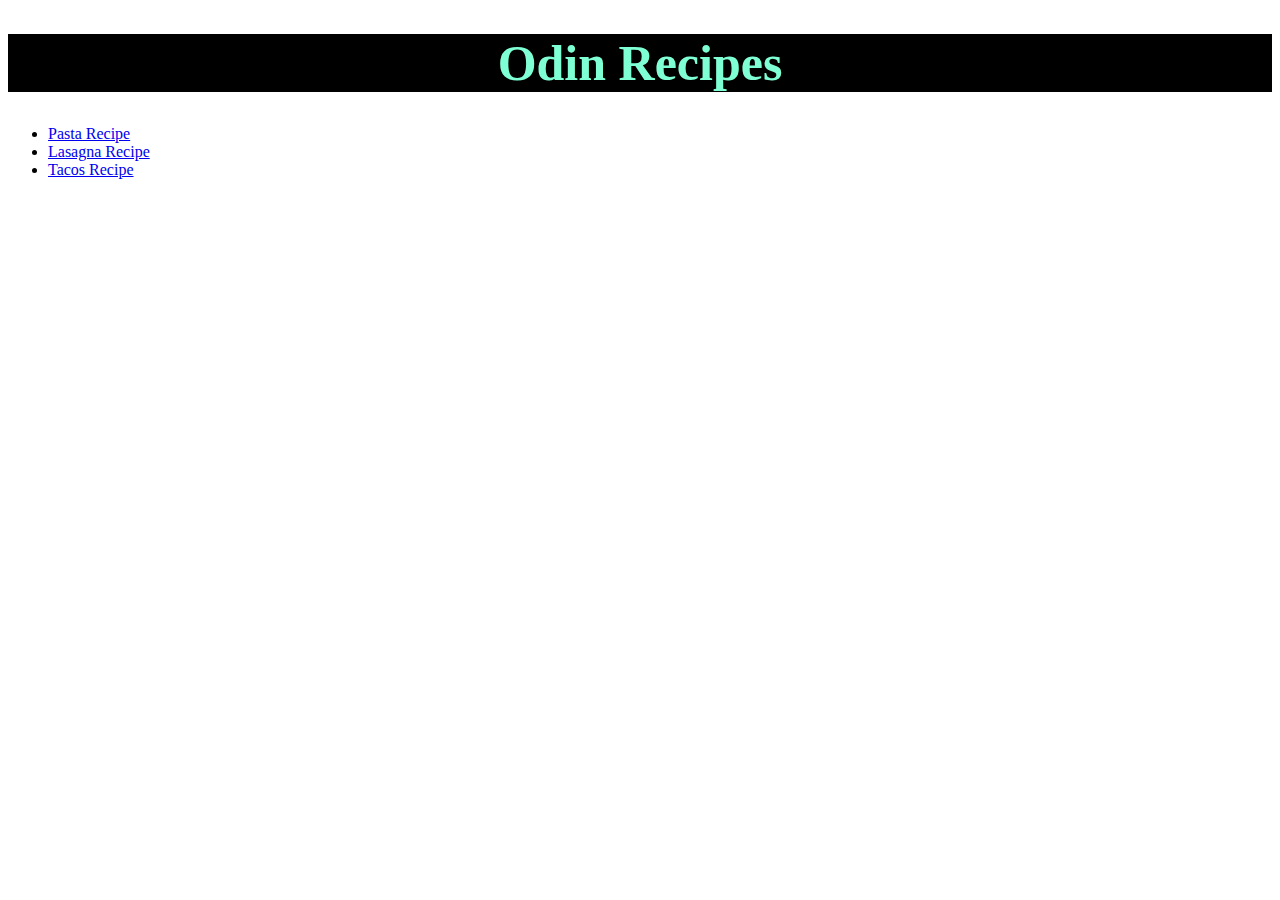
<file: index.html>
<!DOCTYPE html>
<html lang="en">
<head>
    <meta charset="UTF-8">
    <meta name="viewport" content="width=device-width, initial-scale=1.0">
    <link rel="stylesheet" href="style.css"> 
    <script src="javascript.js"></script>
</head>
    <title>Document</title>
</head>
<body>
    <h1>Odin Recipes</h1>
    <ul>
        <li><a href="recipes/pasta.html">Pasta Recipe</a></li>
        <li><a href="recipes/lasagna.html">Lasagna Recipe</a></li>
        <li><a href="recipes/tacos.html">Tacos Recipe</a></li>
    </ul>
</body>
</html>
</file>
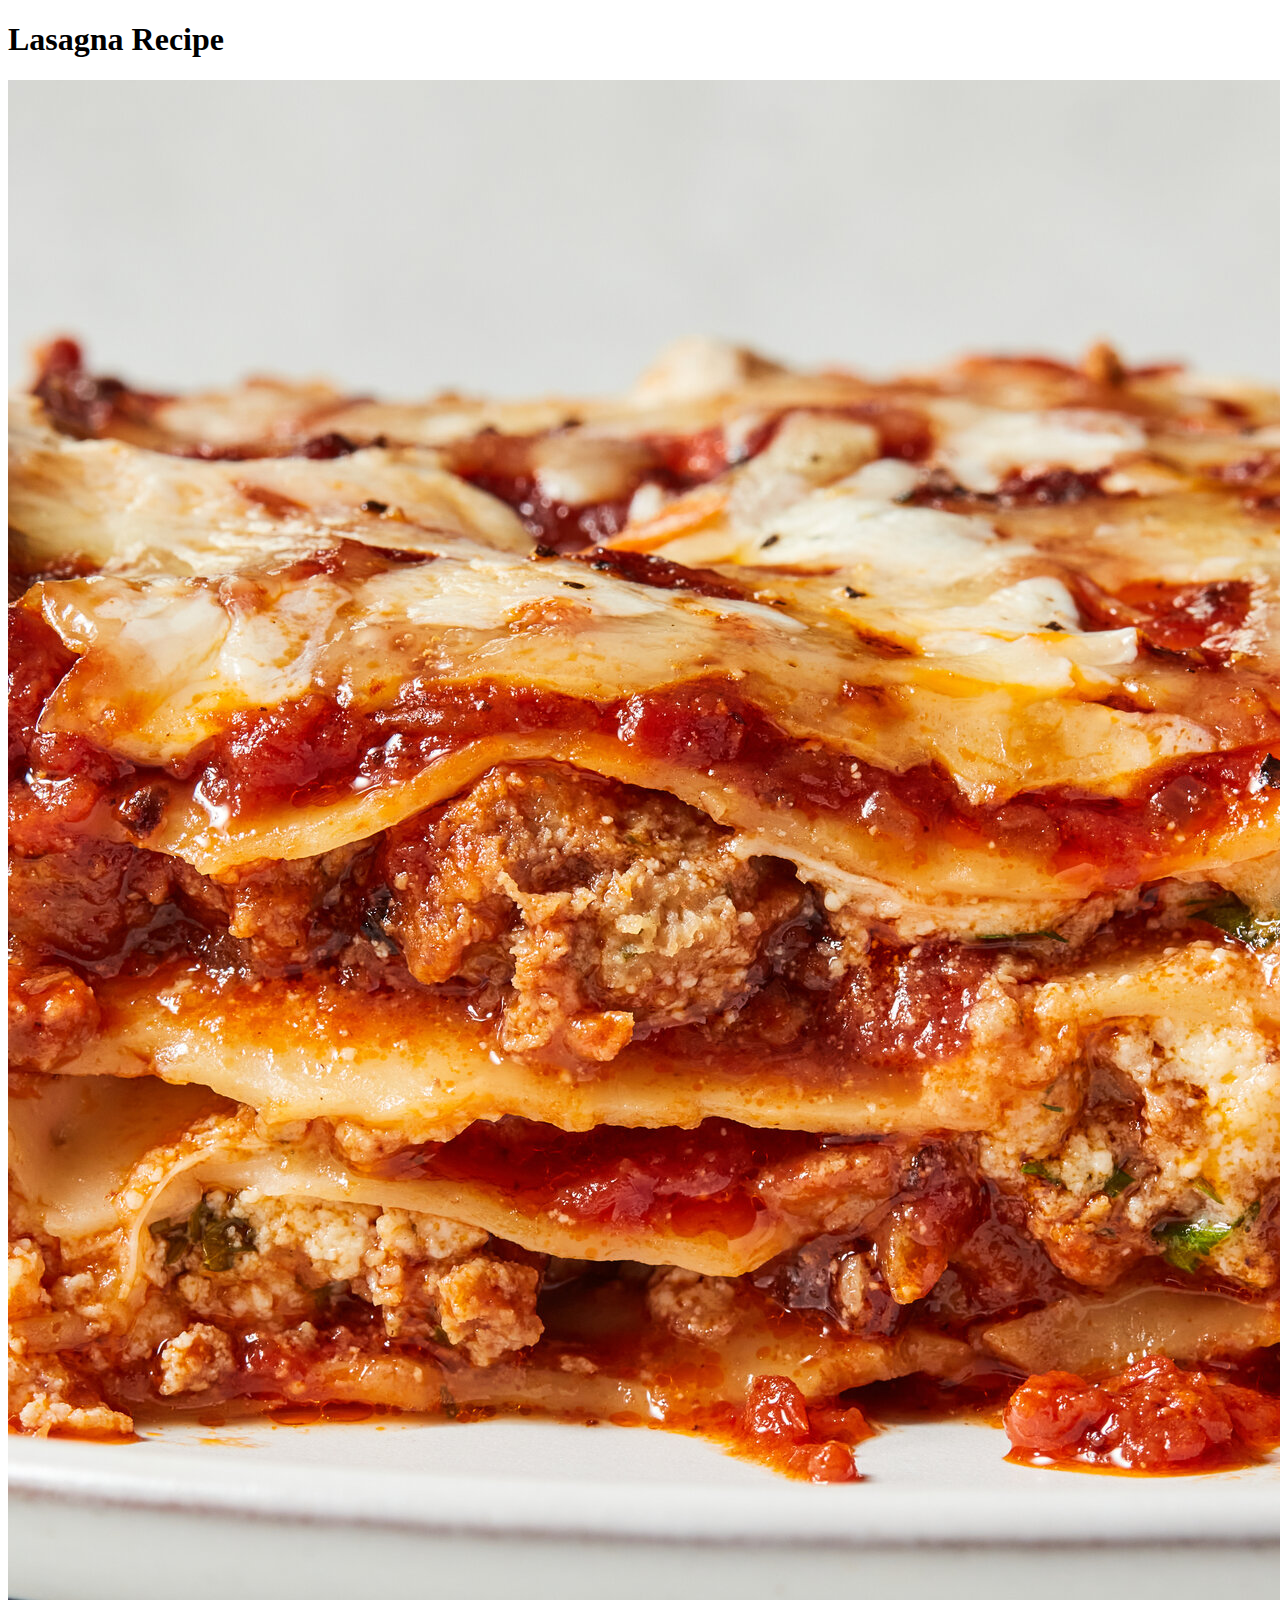
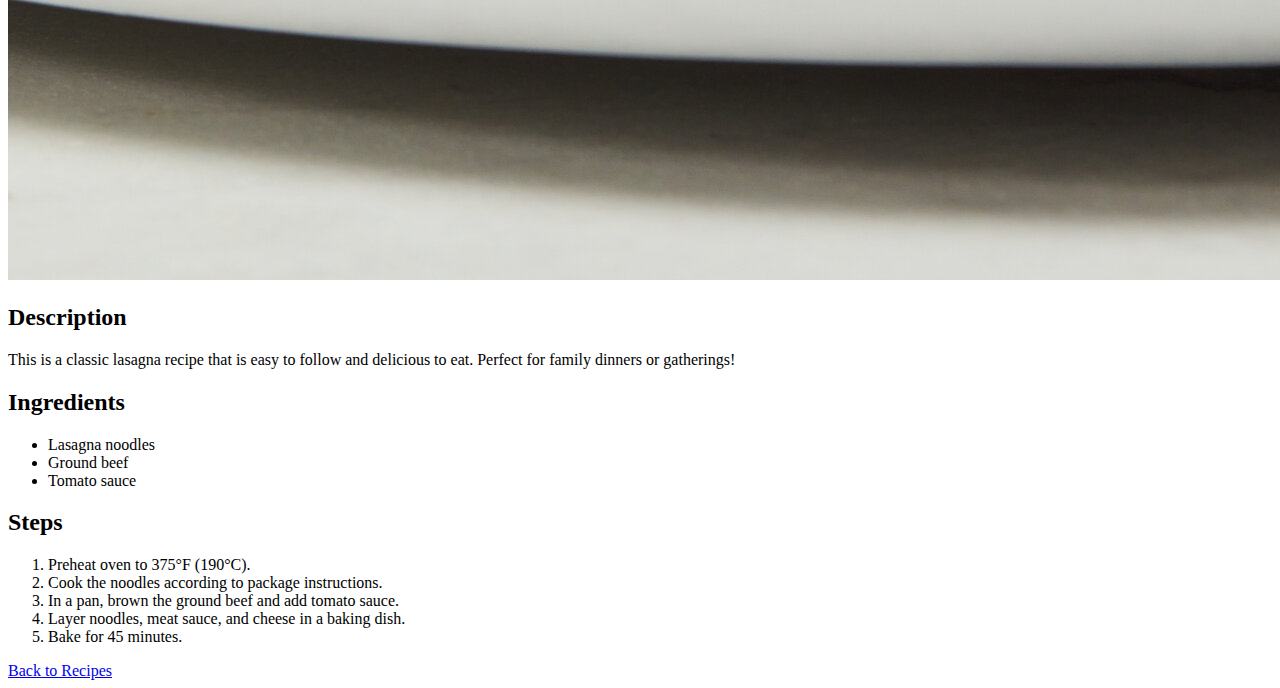
<file: recipes/lasagna.html>
<!DOCTYPE html>
<html lang="en">
<head>
    <meta charset="UTF-8">
    <meta name="viewport" content="width=device-width, initial-scale=1.0">
    <title>Lasagna Recipe</title>
</head>
<body>
    <h1>Lasagna Recipe</h1>
    <img src="../images/lasagna.jpg" alt="Delicious Lasagna">
    <h2>Description</h2>
    <p>This is a classic lasagna recipe that is easy to follow and delicious to eat. Perfect for family dinners or gatherings!</p>
    
    <h2>Ingredients</h2>

    <ul>
        <li>Lasagna noodles</li>
        <li>Ground beef</li>
        <li>Tomato sauce</li>
    </ul>

    <h2>Steps</h2>
    <ol>
        <li>Preheat oven to 375°F (190°C).</li>
        <li>Cook the noodles according to package instructions.</li>
        <li>In a pan, brown the ground beef and add tomato sauce.</li>
        <li>Layer noodles, meat sauce, and cheese in a baking dish.</li>
        <li>Bake for 45 minutes.</li>
    </ol>
    <a href="../index.html">Back to Recipes</a>
    
    
</body>
</html>
</file>
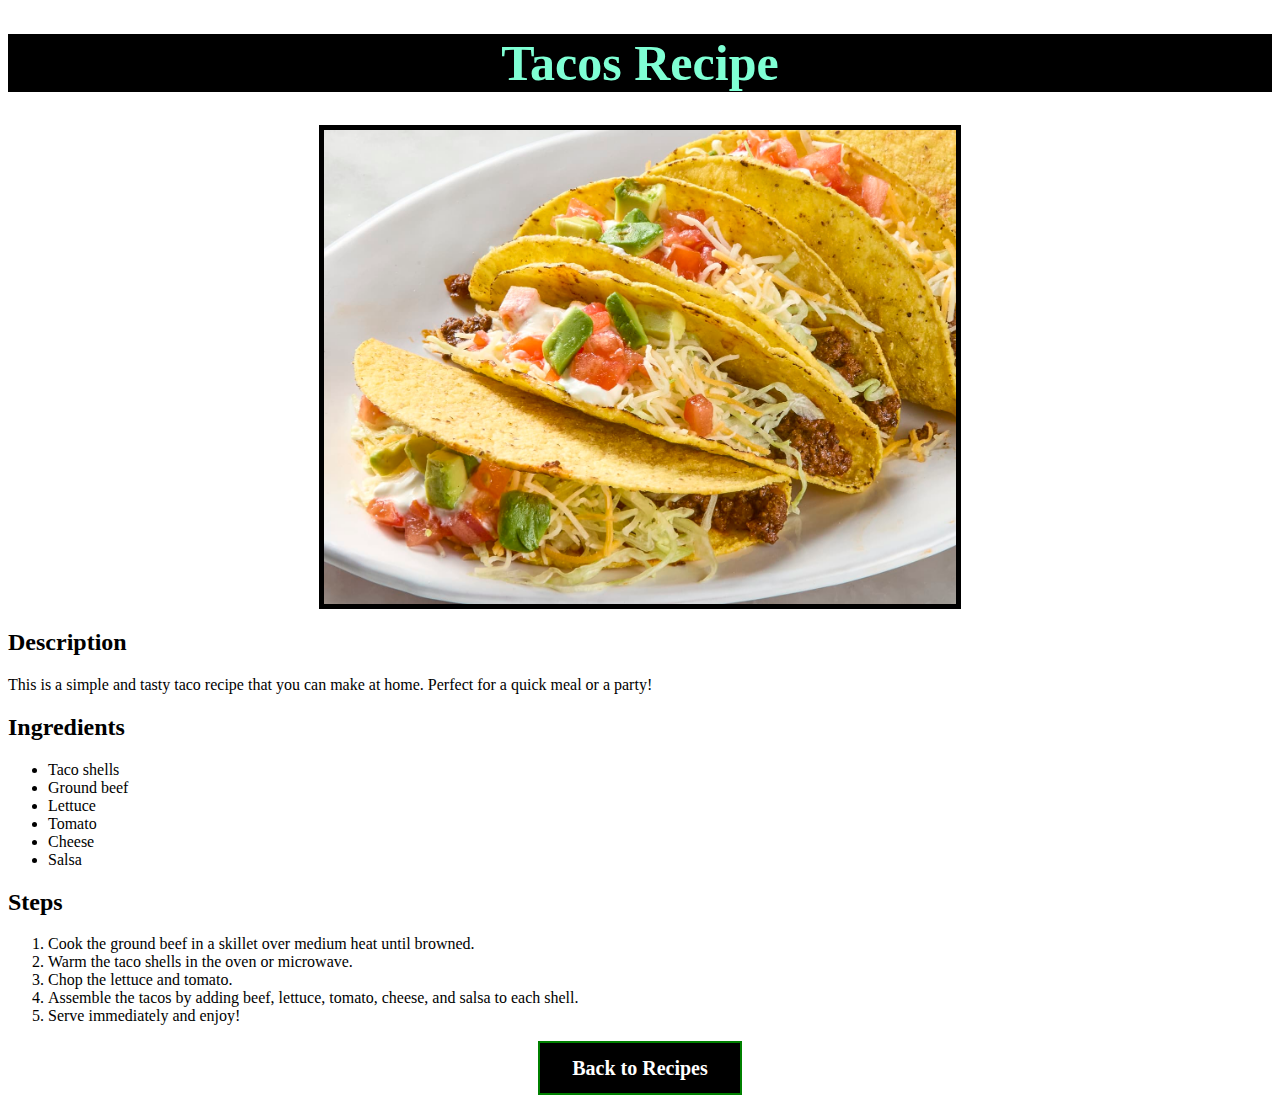
<file: recipes/tacos.html>
<!DOCTYPE html>
<html lang="en">
<head>
    <meta charset="UTF-8">
    <meta name="viewport" content="width=device-width, initial-scale=1.0">
    <link rel="stylesheet" href="../style.css">
    <title>Tacos Recipe</title>
</head>
<body>
    <h1>Tacos Recipe</h1>
    <img src="../images/tacos.jpg" alt="Delicious Tacos">
    <h2>Description</h2>
    <p>This is a simple and tasty taco recipe that you can make at home. Perfect for a quick meal or a party!</p>
     
    <h2>Ingredients</h2>
    <ul>
        <li>Taco shells</li>
        <li>Ground beef</li>
        <li>Lettuce</li>
        <li>Tomato</li>
        <li>Cheese</li>
        <li>Salsa</li>
    </ul>

    <h2>Steps</h2>
    <ol>
        <li>Cook the ground beef in a skillet over medium heat until browned.</li>
        <li>Warm the taco shells in the oven or microwave.</li>
        <li>Chop the lettuce and tomato.</li>
        <li>Assemble the tacos by adding beef, lettuce, tomato, cheese, and salsa to each shell.</li>
        <li>Serve immediately and enjoy!</li>
    </ol>
    <a href="../index.html" class="home">Back to Recipes</a>
    
</body>
</html>
</file>
<file: style.css>
h1 {
    font-size: 50px;
    color: aquamarine;
    text-align: center;
    background-color: black;
}

img {
    display: block;
    width: 50%;
    height: 50%;
    margin: auto;
    border: black 5px solid;
}

.home {
    display: block;
    width: 200px;
    line-height: 50px;
    margin: auto;
    border: green 2px solid;
    text-align: center;
    background-color: black;
    color: white;
    text-decoration: none;
    font-size: 20px;
    font-weight: bold;
}
</file>
